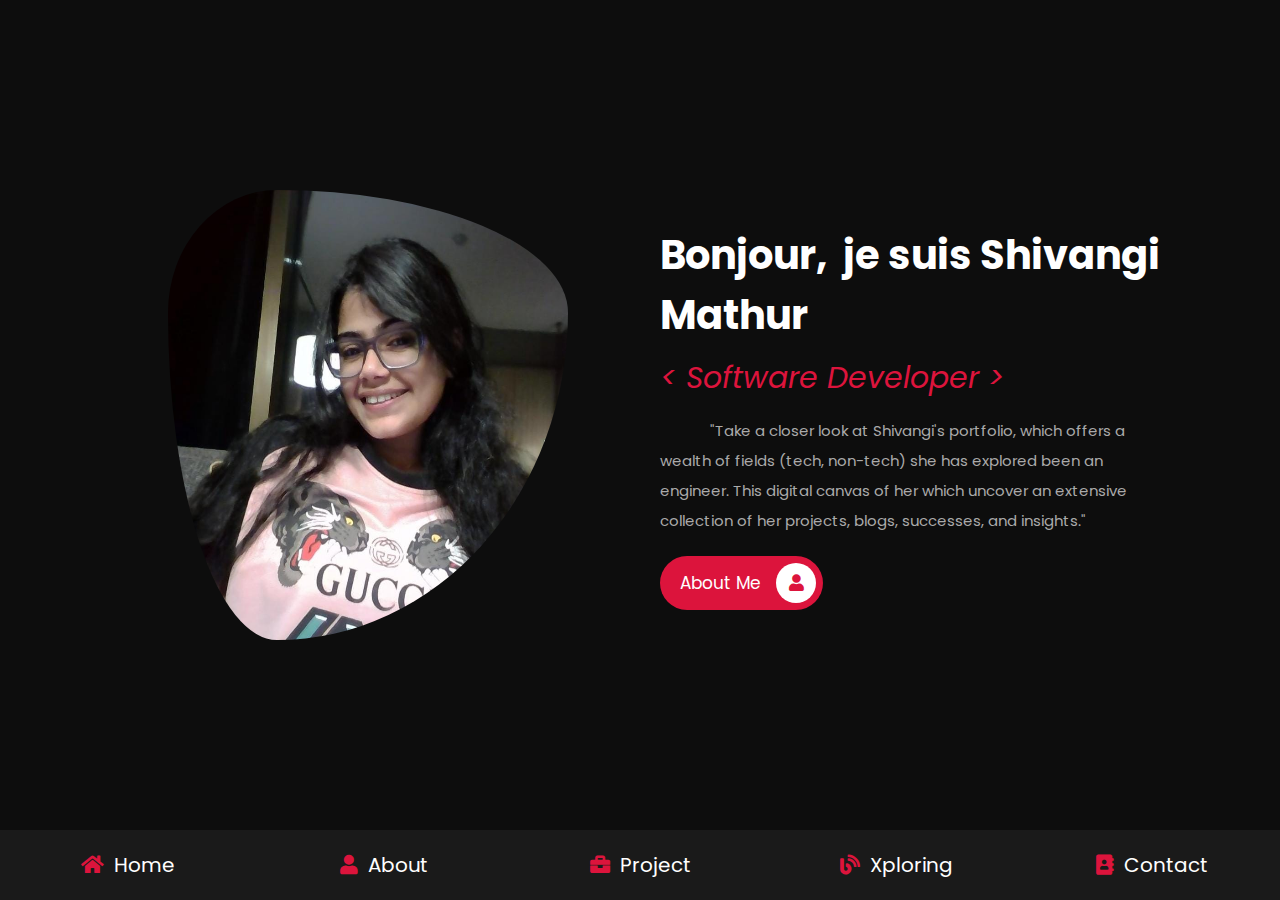
<file: shivangi-portfolio-master/index.html>
<!DOCTYPE html>
<html lang="en">
<head>
    <meta charset="UTF-8">
    <meta http-equiv="X-UA-Compatible" content="IE=edge">
    <meta name="viewport" content="width=device-width, initial-scale=1.0">
    <title>SHIVANGI MATHUR</title>

    <!-- font awesome cdn link  -->
    <link rel="stylesheet" href="https://cdnjs.cloudflare.com/ajax/libs/font-awesome/5.15.4/css/all.min.css">

    <!-- custom css file link  -->
    <link rel="stylesheet" href="css/style.css">

</head>
<body>
    
<!-- navbar section starts  -->

<nav class="navbar">
    <a class="nav_items" href="index.html"> <i class="fas fa-home"></i> <span>Home</span> </a>
    <a class="nav_items" href="about.html"> <i class="fas fa-user"></i> <span>About</span> </a>
    <a class="nav_items" href="portfolio.html"> <i class="fas fa-briefcase"></i> <span>Project</span> </a>
    <a class="noncollegiate" href="blogs.html"> <i class="fas fa-blog"></i> <span>Xploring </span> </a>
    <a class="nav_items" href="contact.html"> <i class="fas fa-address-book"></i> <span>Contact</span> </a>
</nav>
<!-- navbar section ends -->

<!-- home section starts  -->

<section class="home">

    <div class="image">
        <img src="images/profile.jpeg" alt="">
    </div>

    <div class="content">
        <h3>Bonjour,&nbsp; je suis Shivangi Mathur</h3>
        <span> < Software Developer > </span>
        <p>
            "Take a closer look at Shivangi's portfolio, which offers a wealth of fields (tech, non-tech) she has
            explored been an engineer. This digital canvas of her which uncover an extensive collection 
            of her projects, blogs, successes, and insights."
        </p>
        <a href="about.html" class="btn"> About Me <i class="fas fa-user"></i> </a>
    </div>

</section>

<!-- home section ends -->

</body>
</html>
</file>
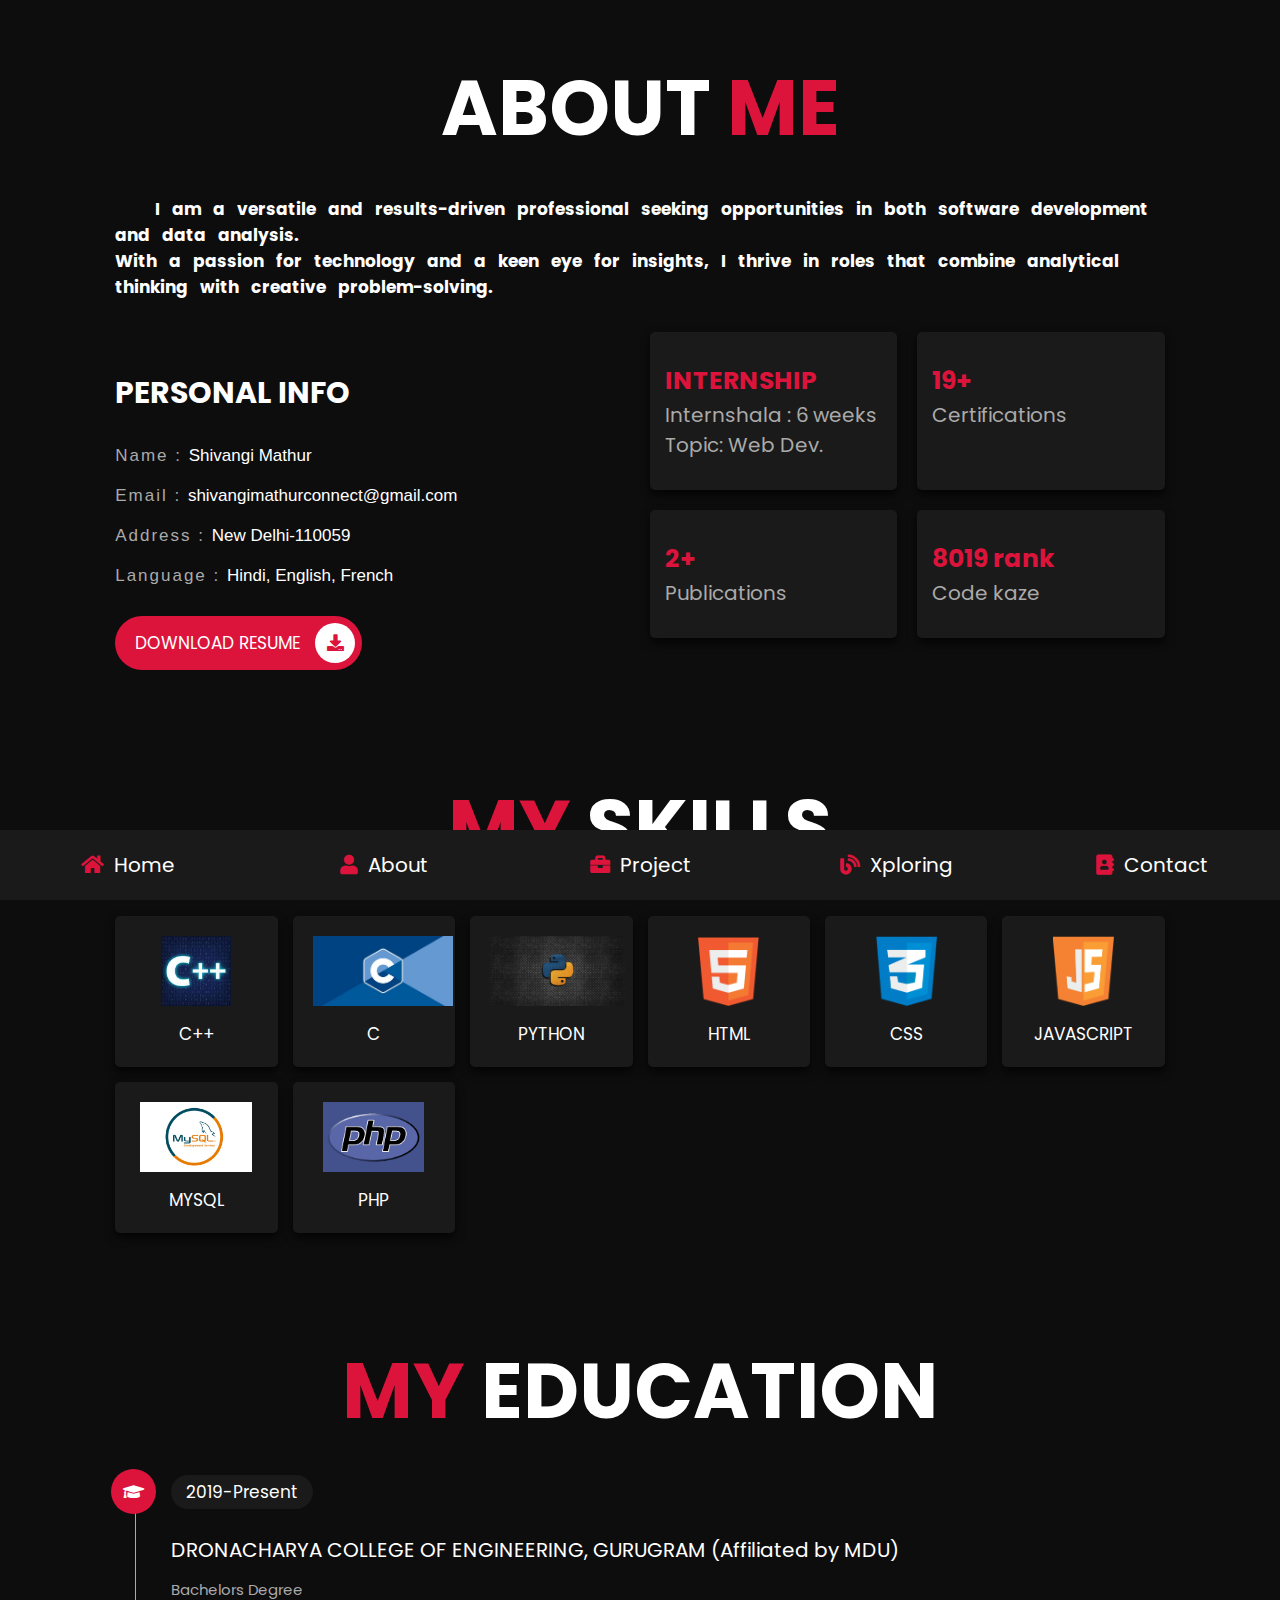
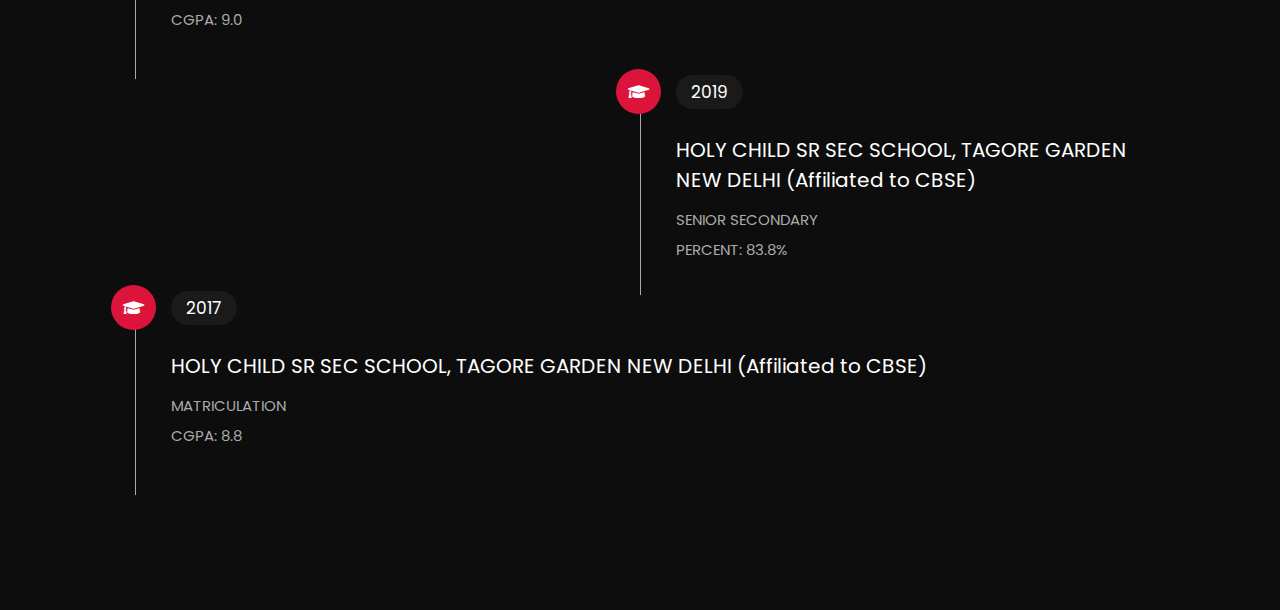
<file: shivangi-portfolio-master/about.html>
<!DOCTYPE html>
<html lang="en">
<head>
    <meta charset="UTF-8">
    <meta http-equiv="X-UA-Compatible" content="IE=edge">
    <meta name="viewport" content="width=device-width, initial-scale=1.0">
    <title>SHIVANGI MATHUR</title>

    <!-- font awesome cdn link  -->
    <link rel="stylesheet" href="https://cdnjs.cloudflare.com/ajax/libs/font-awesome/5.15.4/css/all.min.css">

    <!-- custom css file link  -->
    <link rel="stylesheet" href="css/style.css">

</head>
<body>
    
<!-- navbar section starts  -->

<nav class="navbar">
    <a href="index.html
    "> <i class="fas fa-home"></i> <span>Home</span> </a>
    <a href="about.html"> <i class="fas fa-user"></i> <span>About</span> </a>
    <a href="portfolio.html"> <i class="fas fa-briefcase"></i> <span>Project</span> </a>
    <a href="blogs.html"> <i class="fas fa-blog"></i> <span>Xploring</span> </a>
    <a href="contact.html"> <i class="fas fa-address-book"></i> <span>Contact</span> </a>
</nav>
<!-- navbar section ends -->

<!-- about section starts  -->

<section class="about">

    <h1 class="heading"> about <span>me</span> </h1>
    <h2 > 
       I am a versatile and results-driven professional seeking opportunities in both 
       software development and data analysis.<br> With a passion for technology and a keen eye for insights, 
        I thrive in roles that combine analytical thinking with creative problem-solving.</h2>
    <div class="row">

        <div class="info-container">

            <h1 style="margin-top: 70px;">personal info</h1>

            <div class="box-container">

                <div class="box">
                    <h3> <span style="font-family:Arial, Helvetica, sans-serif;  letter-spacing: 2px;">Name : </span> Shivangi Mathur</h3>
                    <h3> <span style="font-family:Arial, Helvetica, sans-serif;  letter-spacing: 2px;">Email : </span> shivangimathurconnect@gmail.com </h3>
                    <h3> <span style="font-family:Arial, Helvetica, sans-serif;  letter-spacing: 2px;">Address : </span> New Delhi-110059 </h3>
                    <h3> <span style="font-family:Arial, Helvetica, sans-serif;  letter-spacing: 2px;">Language : </span> 
                        Hindi, English, French </h3>
                </div>
    
                <!-- <div class="box">
                   
                   
                </div> -->

            </div>

            <a href="files/shivangi.pdf"
             class="btn">DOWNLOAD RESUME <i class="fas fa-download"></i> </a>

        </div>

        <div class="count-container">

            <div class="box">
                <h3 style="font-size:25px;">INTERNSHIP </h3>
                <p>Internshala : 6 weeks <br>
                    Topic: Web Dev.
                </p>
            </div>

            <div class="box">
                <h3 style="font-size:25px;">19+</h3>
                <p>Certifications</p>
            </div>

            <a href="publication.html">

                <div>
                    <h3 style="font-size:25px;">2+</h3>
                    <p>Publications</p>
                </div>
            </a>

            <div class="box">
                <h3 style="font-size:25px;">8019 rank</h3>
                <p>Code kaze</p>
            </div>

        </div>

    </div>

</section>

<!-- about section ends -->

<!-- skills section starts  -->

<section class="skills">

    <h1 class="heading"> <span>my</span> skills </h1>

    <div class="box-container">
        <div class="box">
            <img src="images/c++.jpeg">
            <h3>C++</h3>
        </div>
        <div class="box">
            <img src="images/c.jpeg">
            <h3>C</h3>
        </div>
        <div class="box">
            <img src="images/python.jpg">
            <h3>Python</h3>
        </div>
        <div class="box">
            <img src="images/HTML.png">
            <h3>HTML</h3>
        </div>
        <div class="box">
            <img src="images/css.png">
            <h3>CSS</h3>
        </div>
        <div class="box">
            <img src="images/js.png">
            <h3>Javascript</h3>
        </div>
        <div class="box">
            <img src="images/mysql.jpg">
            <h3>MySql</h3>
        </div>
        <div class="box">
            <img src="images/php.png">
            <h3>PHP</h3>
        </div>
    </div>

</section>

<!-- skills section ends -->

<!-- education section starts  -->

<section class="education">

    <h1 class="heading"> <span>my</span> education </h1>

    <div class="box-container">

        <div class="box">
            <i class="fas fa-graduation-cap"></i>
            <span>2019-Present</span>
            <h3>DRONACHARYA COLLEGE OF
                ENGINEERING, GURUGRAM (Affiliated by
                MDU)</h3>
            <p>
                Bachelors Degree<br>
                CGPA: 9.0
            </p>
        </div>

        
        <div class="box">
            <i class="fas fa-graduation-cap"></i>
            <span>2019</span>
            <h3>HOLY CHILD SR SEC SCHOOL, TAGORE
                GARDEN NEW DELHI (Affiliated to CBSE)</h3>
            <p>
                SENIOR SECONDARY <br>
                PERCENT: 83.8%
             </p>
        </div>

        <div class="box">
            <i class="fas fa-graduation-cap"></i>
            <span>2017</span>
            <h3>HOLY CHILD SR SEC SCHOOL, TAGORE
                GARDEN NEW DELHI (Affiliated to CBSE)</h3>
            <p>
                MATRICULATION<br>
                CGPA: 8.8
            </p>
        </div>

    </div>

</section>

<!-- education section ends -->

</body>
</html>
</file>
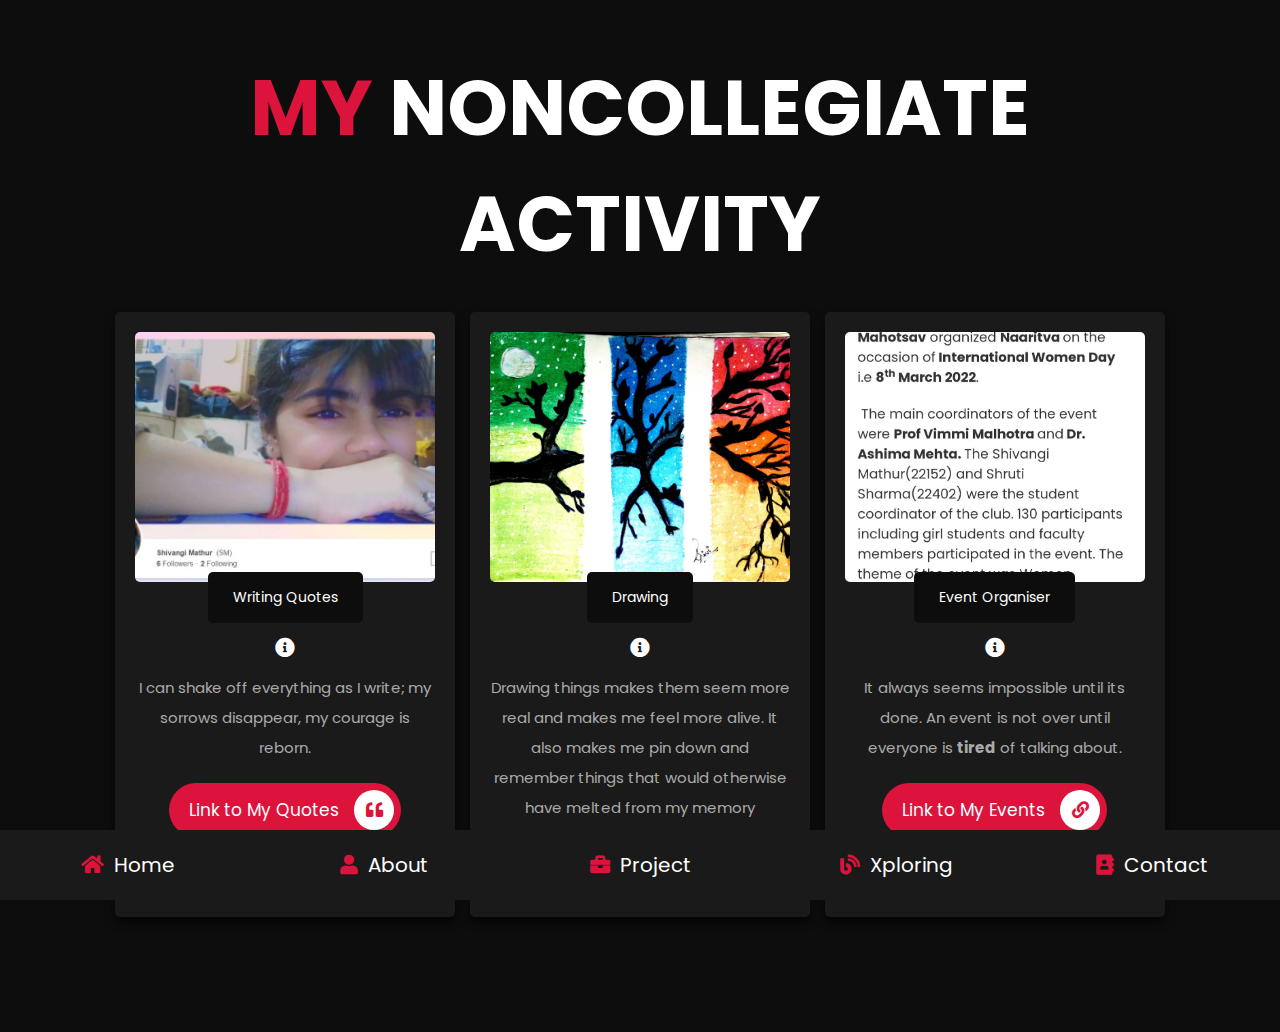
<file: shivangi-portfolio-master/blogs.html>
<!DOCTYPE html>
<html lang="en">
<head>
    <meta charset="UTF-8">
    <meta http-equiv="X-UA-Compatible" content="IE=edge">
    <meta name="viewport" content="width=device-width, initial-scale=1.0">
    <title>blogs</title>

    <!-- font awesome cdn link  -->
    <link rel="stylesheet" href="https://cdnjs.cloudflare.com/ajax/libs/font-awesome/5.15.4/css/all.min.css">

    <!-- custom css file link  -->
    <link rel="stylesheet" href="css/style.css">

</head>
<body>
    
<!-- navbar section starts  -->

<nav class="navbar">
    <a href="index.html"> <i class="fas fa-home"></i> <span>Home</span> </a>
    <a href="about.html"> <i class="fas fa-user"></i> <span>About</span> </a>
    <a href="portfolio.html"> <i class="fas fa-briefcase"></i> <span>Project</span> </a>
    <a href="blogs.html"> <i class="fas fa-blog"></i> <span>Xploring</span> </a>
    <a href="contact.html"> <i class="fas fa-address-book"></i> <span>Contact</span> </a>
</nav>
<!-- navbar section ends -->

<!-- blogs section starts  -->

<section class="blogs">

    <h1 class="heading"> <span>my</span > noncollegiate activity </h1>

    <div class="box-container">

        <div class="box">
            <div class="image">
                <img src="images/quote.jpeg" alt="">
            </div>
            <div class="content">
                <div class="icons">
                    <a href="#">  Writing Quotes</a>
                  
                </div>
                <h3>  <i class= "fas fa-info-circle"></i> </h3>
                <p> 
                    I can shake off everything as I write; my sorrows disappear, my courage is reborn.
                </p>
                <a href="https://www.yourquote.in/shivangi-mathur-b7tij/quotes" class="btn"> Link to My Quotes <i class="fas fa-quote-left"></i> </a>
            </div>
        </div>

        <div class="box">
            <div class="image">
                <img src="images/drawing.jpeg" alt="">
            </div>
            <div class="content">
                <div class="icons">
                    <a href="#"> Drawing </a>
                  
                </div>
                <h3>  <i class= "fas fa-info-circle"></i> </h3>
                <p>
                    Drawing things makes them seem more real and makes me feel more alive. 
                    It also makes me pin down and remember things
                     that would otherwise have melted from my memory
                </p>
                <a href="files/drawing.pdf" class="btn"> 
                    Link to My Work <i class="fas fa-link"></i> </a>
            </div>
        </div>

        <div class="box">
            <div class="image">
                <img src="images/event.jpeg" alt="">
            </div>
            <div class="content">
                <div class="icons">
                    <a href="#"> Event Organiser </a>
                </div>
                <h3>  <i class= "fas fa-info-circle"></i> </h3>
                <p>
                    It always seems impossible until its done.
                    An event is not over until everyone is <b>tired</b> of talking about.
                </p>
                <a href="https://cmsadmin.amritmahotsav.nic.in/event-detail.htm?17014" class="btn"> 
                    Link to My Events <i class="fas fa-link"></i> </a>
            </div>
        </div>

       
    </div>

</section>

<!-- blogs section ends -->

</body>
</html>
</file>
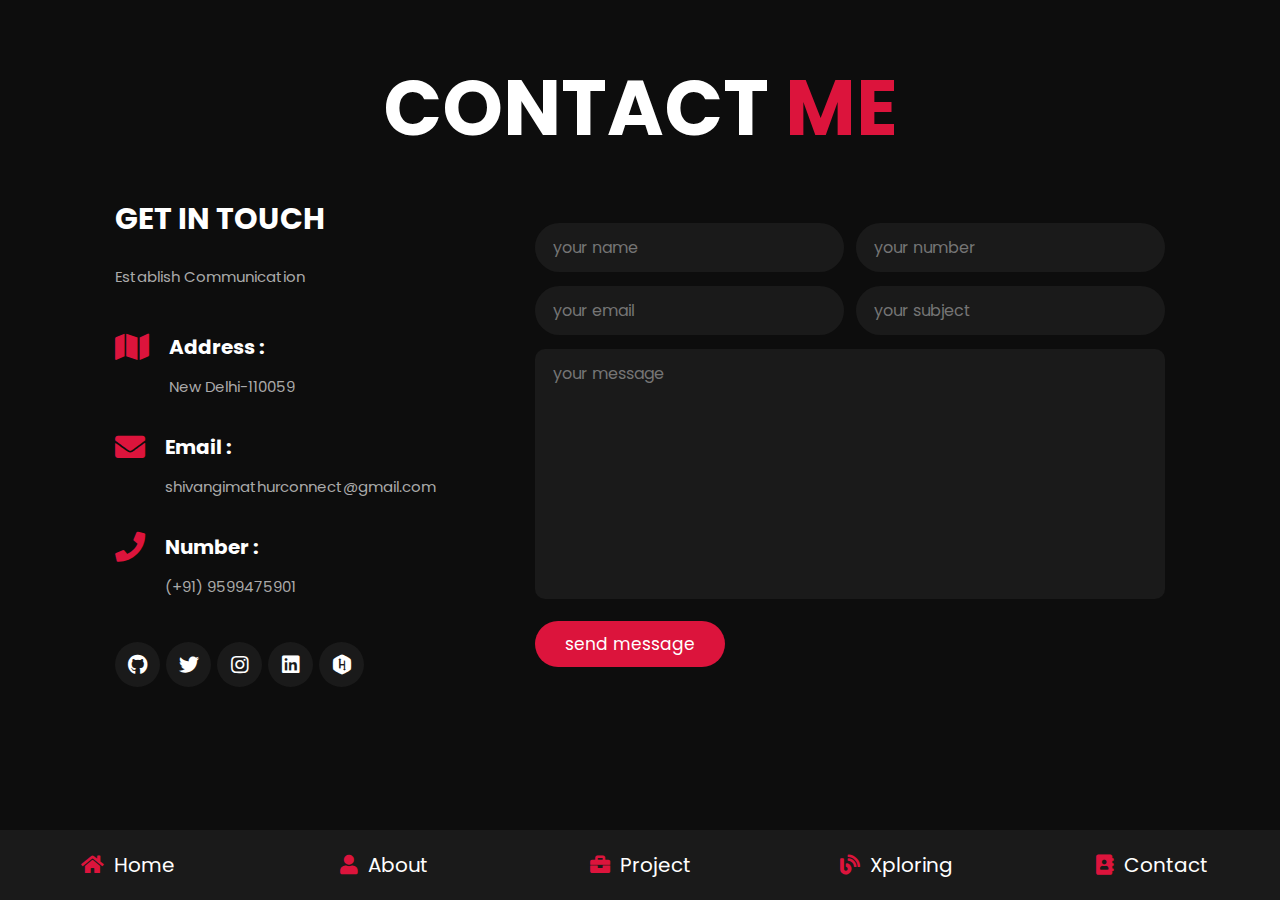
<file: shivangi-portfolio-master/contact.html>
<!DOCTYPE html>
<html lang="en">
<head>
    <meta charset="UTF-8">
    <meta http-equiv="X-UA-Compatible" content="IE=edge">
    <meta name="viewport" content="width=device-width, initial-scale=1.0">
    <title>SHIVANGI MATHUR </title>

    <!-- font awesome cdn link  -->
    <link rel="stylesheet" href="https://cdnjs.cloudflare.com/ajax/libs/font-awesome/5.15.4/css/all.min.css">

    <!-- custom css file link  -->
    <link rel="stylesheet" href="css/style.css">

</head>
<body>
    
<!-- navbar section starts  -->

<nav class="navbar">
    <a href="index.html"> <i class="fas fa-home"></i> <span>Home</span> </a>
    <a href="about.html"> <i class="fas fa-user"></i> <span>About</span> </a>
    <a href="portfolio.html"> <i class="fas fa-briefcase"></i> <span>Project</span> </a>
    <a href="blogs.html"> <i class="fas fa-blog"></i> <span>Xploring</span> </a>
    <a href="contact.html"> <i class="fas fa-address-book"></i> <span>Contact</span> </a>
</nav>
<!-- navbar section ends -->

<!-- contact section starts  -->

<section class="contact">

<h1 class="heading"> contact <span>me</span> </h1>

<div class="row">

    <div class="info-container">

        <h1>get in touch</h1>

        <p>Establish Communication</p>

        <div class="box-container">

            <div class="box">
                <i class="fas fa-map"></i>
                <div class="info">
                    <h3>Address :</h3>
                    <p>New Delhi-110059</p>
                </div>
            </div>

            <div class="box">
                <i class="fas fa-envelope"></i>
                <div class="info">
                    <h3>Email :</h3>
                    <p>shivangimathurconnect@gmail.com</p>
                </div>
            </div>

            <div class="box">
                <i class="fas fa-phone"></i>
                <div class="info">
                    <h3>Number :</h3>
                    <p>(+91) 9599475901</p>
                </div>
            </div>

        </div>

        <div class="share">
            <a href="https://github.com/shivi02-m" class="fab fa-github"></a>
            <a href="#" class="fab fa-twitter"></a>
            <a href="https://instagram.com/shivi.02?utm_medium=copy_link" class="fab fa-instagram"></a>
            <a href="https://www.linkedin.com/in/shivangi-mathur-70a518191/" class="fab fa-linkedin"></a>
            <a href="https://www.hackerrank.com/geeta_mathur707?hr_r=1" class=" fab fa-hackerrank"></a>
           
        </div>

    </div>

    <form action="">

        <div class="inputBox">
            <input type="text" placeholder="your name">
            <input type="number" placeholder="your number">
        </div>

        <div class="inputBox">
            <input type="email" placeholder="your email">
            <input type="text" placeholder="your subject">
        </div>

        <textarea name="" placeholder="your message" id="" cols="30" rows="10"></textarea>

        <input type="submit" value="send message" class="btn">

    </form>

</div>

</section>

<!-- contact section ends -->

</body>
</html>
</file>
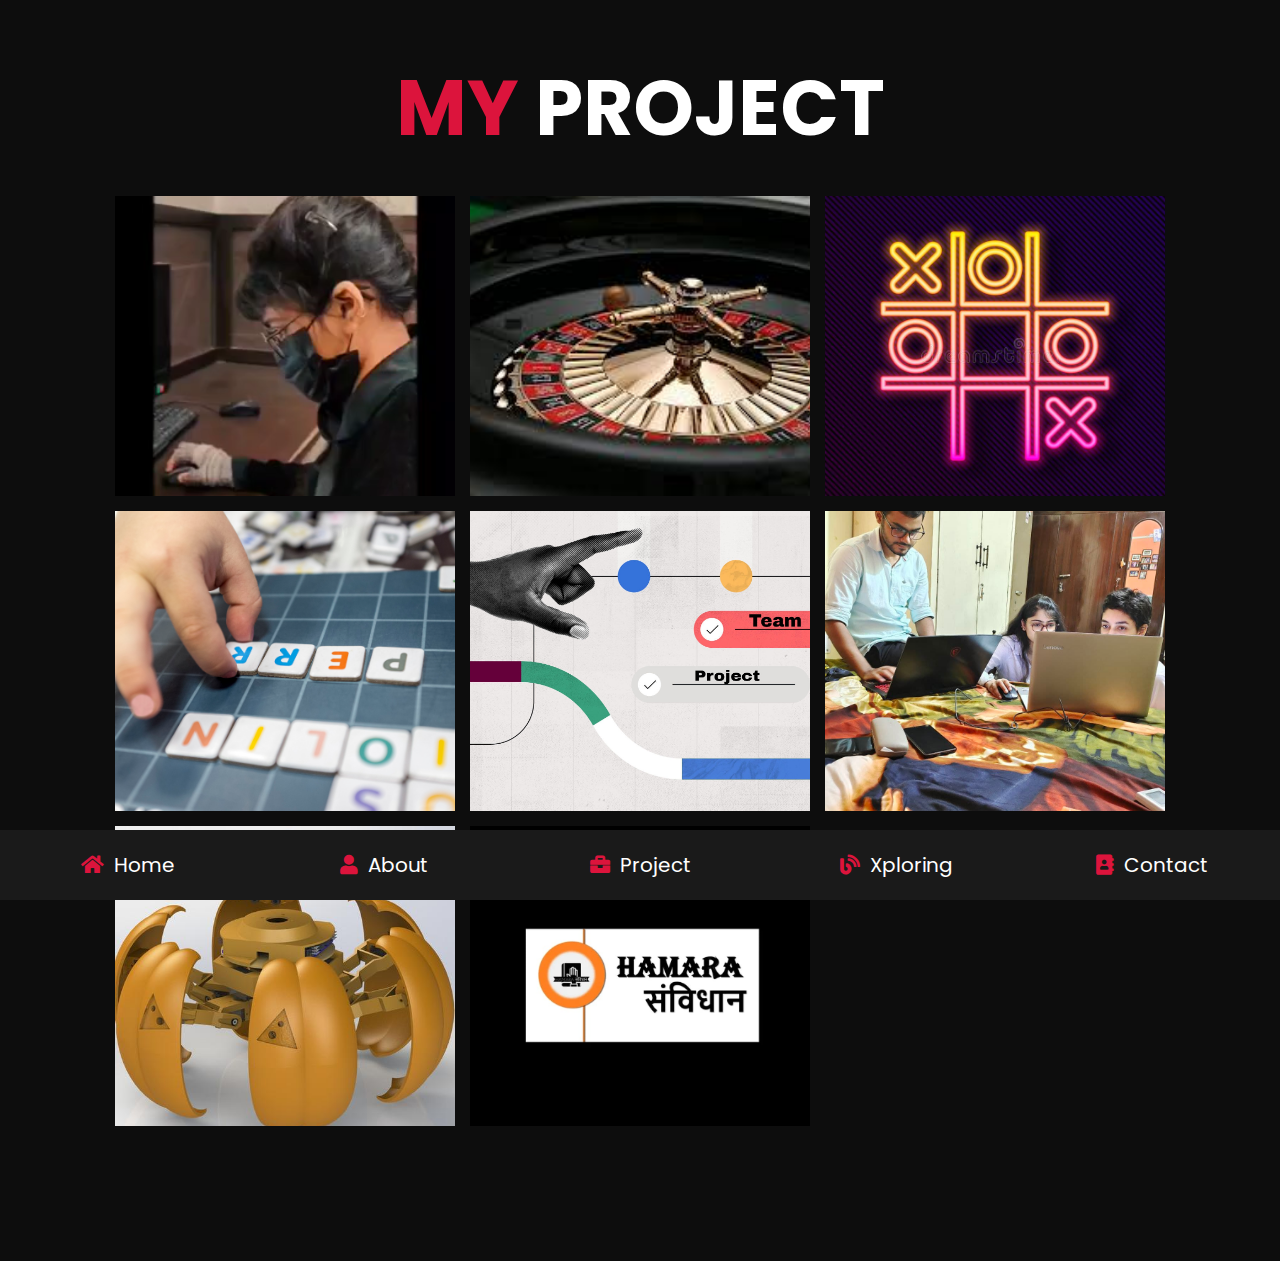
<file: shivangi-portfolio-master/portfolio.html>
<!DOCTYPE html>
<html lang="en">
<head>
    <meta charset="UTF-8">
    <meta http-equiv="X-UA-Compatible" content="IE=edge">
    <meta name="viewport" content="width=device-width, initial-scale=1.0">
    <title>SHIVANGI MATHUR</title>

    <!-- font awesome cdn link  -->
    <link rel="stylesheet" href="https://cdnjs.cloudflare.com/ajax/libs/font-awesome/5.15.4/css/all.min.css">

    <!-- custom css file link  -->
    <link rel="stylesheet" href="css/style.css">

</head>
<body>
    
<!-- navbar section starts  -->

<nav class="navbar">
    <a href="index.html"> <i class="fas fa-home"></i> <span>Home</span> </a>
    <a href="about.html"> <i class="fas fa-user"></i> <span>About</span> </a>
    <a href="portfolio.html"> <i class="fas fa-briefcase"></i> <span>Project</span> </a>
    <a href="blogs.html"> <i class="fas fa-blog"></i> <span>Xploring</span> </a>
    <a href="contact.html"> <i class="fas fa-address-book"></i> <span>Contact</span> </a>
</nav>

<!-- navbar section ends -->

<!-- portfolio section starts  -->

<section class="portfolio">

    <h1 class="heading"> <span>my</span> Project </h1>

    <div class="box-container">

        <div class="box">
            <video control width="400px" autoplay loop>
                <source src="./images/personal.mp4" type="video/mp4">
            </video>
        <!-- <img src="images/personal.jpeg" > -->
            <div class="content">
                <h3>Personal Project</h3>
                <p>The personal project is your project to do what you want to do, to show the skills you have developed over the years 
                    in your subjects and through approaches to learning, and apply them to an area on which you decide.</p>
            </div>
        </div>

        <div class="box">
            <img src="images/CASINO.jpeg" alt="">
            <div class="content">
                <h3>DIVE INTO CASINO</h3>
                <p>
                    <ul style="color: aqua; font-family: 'Poppins', sans-serif; word-spacing: 5px; font-size:15px;"> 
                        <li>December 2021- February 2022</li>
                        <li>Tech used: C++</li>
                        <li>Gambling:- guess the number </li>
                        <li><a href="https://github.com/shivi02-m/DIVE-INTO-CASINO" >Link to project</a></li>
                      </ul>
                </p>
            </div>
        </div>

        <div class="box">
            <img src="images/NOUGHTS & CROSSES.jpg" alt="">
            <div class="content">
                <h3>NOUGHTS & CROSSES </h3>
                <p>
                    <ul style="color: aqua; font-family: 'Poppins', sans-serif; word-spacing: 5px; font-size:15px;"> 
                        <li>April 2021 - June 2021</li>
                        <li>Tech used: C++</li>
                        <li> Integral part of our childhood memories. ( 0 X) </li>
                        <li><a href="https://github.com/shivi02-m/NOUGHTS-CROSSES" >Link to project</a></li>
                      </ul>
                </p>
            </div>
        </div>
       

      

        <div class="box">
            <img src="images/scrabbled hangman.jpg" alt="">
            <div class="content">
                <h3>scrabbled hangman</h3>
                <p>
                    <ul style="color: aqua; font-family: 'Poppins', sans-serif; word-spacing: 5px; font-size:15px;"> 
                        <li>December 2019 - February 2020</li>
                        <li>Tech used: C++</li>
                        <li>User tries to guess the word by filling blank spaces</li>
                        <li><a href="https://github.com/shivi02-m/SCRABBLEDHANGMAN-" >Link to project</a></li>
                      </ul>
                </p>
            </div>
        </div>


        <div class="box">
            <img src="images/team_project.jpg" alt="">
            <div class="content">
                <h3>TEAM PROJECT </h3>
                <p>
                    <ul style="color: aqua; font-family: 'Poppins', sans-serif; word-spacing: 5px; font-size:15px;"> 
                        <li>Jump into My Group Projects</li>
                      </ul>
                </p>
            </div>
        </div>

        <div class="box">
            <img src="images/team.jpg" alt="">
            <div class="content">
                <h3>Team Projects</h3>
                <p>
                    The purpose of creating teams is to provide a framework that will increase the ability 
                    of employees to participate in planning,
                     problem-solving, and decision-making.
                </p>
                
            </div>
        </div>

        <div class="box">
            <img src="images/pumpkin.jpg" alt="">
            <div class="content">
                <h3>HEXSPY</h3>
                
<p>
    <ul style="color: aqua; font-family: 'Poppins', sans-serif; word-spacing: 5px; font-size:15px;"> 
        <li>February 2022- Present</li>
        <li>Tech used: AI, Arduino, Autocad</li>
        <li>Aim to gather intelligence while remaining undercover</li>
      </ul>
</p>
                
            </div>
        </div>

        <div class="box">
            <img src="images/toycathon.jpeg" alt="">
            <div class="content">
                <h3>TOYCATHON</h3>
                <p>
                    <ul style="color: aqua; font-family: 'Poppins', sans-serif; word-spacing: 5px; font-size:15px;"> 
                        <li>January 2021- Present</li>
                        <li>Aim is to market and create a working prototype for toys made in India</li>
                     
                      </ul>
                </p>
              
            </div>
        </div>

    </div>
 
</section>

<!-- portfolio section ends -->

</body>
</html>
</file>
<file: shivangi-portfolio-master/css/style.css>
@import url("https://fonts.googleapis.com/css2?family=Poppins:wght@100;300;400;500;600;700&display=swap");
* {
  font-family: 'Poppins', sans-serif;
  margin: 0;
  padding: 0;
  -webkit-box-sizing: border-box;
          box-sizing: border-box;
  text-decoration: none;
  outline: none;
  border: none;
 /*text-transform: capitalize;*/
}

html {
  font-size: 62.5%;
  overflow-x: hidden;
}

html::-webkit-scrollbar {
  width: 1rem;
}

html::-webkit-scrollbar-track {
  background: #0d0d0d;
}

html::-webkit-scrollbar-thumb {
  background: crimson;
  border-radius: 5rem;
}

body {
  background: #0d0d0d;
  padding-bottom: 6.5rem;
}

section {
  padding: 5rem 9%;
}

.heading {
  text-align: center;
  font-size: 6vw;
  color: #fff;
  margin-bottom: 3rem;
  text-transform: uppercase;
}

.heading span {
  text-transform: uppercase;
  color: crimson;
}

.btn {
  display: inline-block;
  margin-top: 1rem;
  border-radius: 5rem;
  background: crimson;
  padding: .7rem;
  font-size: 1.7rem;
  color: #fff;
  padding-left: 2rem;
}

.btn i {
  height: 4rem;
  width: 4rem;
  line-height: 4rem;
  font-size: 1.7rem;
  text-align: center;
  background: #fff;
  color: crimson;
  border-radius: 50%;
  margin-left: 1rem;
  -webkit-transition: .2s linear;
  transition: .2s linear;
}

.btn:hover i {
  margin-left: 2rem;
}

.navbar {
  position: fixed;
  bottom: 0;
  left: 0;
  right: 0;
  display: -webkit-box;
  display: -ms-flexbox;
  display: flex;
  z-index: 1000;
  -webkit-box-align: end;
      -ms-flex-align: end;
          align-items: flex-end;
}

.navbar a {
  padding: 2rem;
  font-size: 2rem;
  background: #1a1a1a;
  -webkit-box-flex: 1;
      -ms-flex: 1;
          flex: 1;
  color: #fff;
  text-align: center;
  -webkit-transition: .2s linear;
  transition: .2s linear;
}



.navbar a i {
  color: crimson;
  padding-right: .5rem;
}

.navbar a:hover {
  background: crimson;
  padding-bottom: 6rem;
}



.navbar a:hover i {
  color: #fff;
}

.home {
  display: -webkit-box;
  display: -ms-flexbox;
  display: flex;
  -webkit-box-align: center;
      -ms-flex-align: center;
          align-items: center;
  -ms-flex-wrap: wrap;
      flex-wrap: wrap;
  gap: 4rem;
  min-height: calc(100vh - 6.5rem);
}

.home .image {
  -webkit-box-flex: 1;
      -ms-flex: 1 1 42rem;
          flex: 1 1 42rem;
  text-align: center;
}

.home .image img {
  height: 45rem;
  width: 40rem;
  border-radius: 30% 80% 80% 30% / 30% 30% 80% 80%;
}

.home .content {
  -webkit-box-flex: 1;
      -ms-flex: 1 1 42rem;
          flex: 1 1 42rem;
}

.home .content h3 {
  color: #fff;
  font-size: 4rem;
  padding-bottom: .5rem;
}

.home .content span {
  font-size: 3rem;
  color: crimson;
  padding: .5rem 0;
  display: block;
  font-style: italic;
}

.home .content p {
  font-size: 1.5rem;
  color: #aaa;
  padding: 1rem 0;
  line-height: 2;
  text-indent: 50px;
}

.about h2{
  color:white; 
  word-spacing: 8px; 
  font-size: 17px;
  text-indent: 40px;
}

.about .row {
  display: -webkit-box;
  display: -ms-flexbox;
  display: flex;
  -webkit-box-align: center;
      -ms-flex-align: center;
          align-items: center;
  -ms-flex-wrap: wrap;
      flex-wrap: wrap;
  gap: 2rem;
}

.about .row .info-container {
  -webkit-box-flex: 1;
      -ms-flex: 1 1 42rem;
          flex: 1 1 42rem;
}

.about .row .info-container h1 {
  font-size: 3rem;
  color: #fff;
  text-transform: uppercase;
  padding-bottom: 1rem;
}

.about .row .info-container .box-container {
  padding: 1rem 0;
  display: -webkit-box;
  display: -ms-flexbox;
  display: flex;
  -ms-flex-wrap: wrap;
      flex-wrap: wrap;
  gap: 2rem;
}

.about .row .info-container .box-container .box {
  -webkit-box-flex: 1;
      -ms-flex: 1 1 20rem;
          flex: 1 1 20rem;
}

.about .row .info-container .box-container .box h3 {
  font-size: 1.7rem;
  color: #fff;
  padding: 1rem 0;
  font-weight: normal;
  font-family:'Segoe UI', Tahoma, Geneva, Verdana, sans-serif;
  

}

.about .row .info-container .box-container .box h3 span {
  color: #aaa;
  font-weight: lighter;
}

.about .row .count-container {
  -webkit-box-flex: 1;
      -ms-flex: 1 1 42rem;
          flex: 1 1 42rem;
  display: -webkit-box;
  display: -ms-flexbox;
  display: flex;
  -ms-flex-wrap: wrap;
      flex-wrap: wrap;
  gap: 2rem;
}

.about .row .count-container .box,
.about .row .count-container a
 {
  -webkit-box-flex: 1;
      -ms-flex: 1 1 20rem;
          flex: 1 1 20rem;
  padding: 3rem 1.5rem;
  border-radius: .5rem;
  background: #1a1a1a;
  -webkit-box-shadow: 0 0.5rem 1rem rgba(0, 0, 0, 0.7);
          box-shadow: 0 0.5rem 1rem rgba(0, 0, 0, 0.7);
}

.about .row .count-container .box h3,
.about .row .count-container a h3 {
  font-size: 80px;
  color: crimson;
  font-size:medium;
}

.about .row .count-container .box p,
.about .row .count-container a p
 {
  font-size: 20px;
  color: #aaa;
}

.skills .box-container {
  display: -ms-grid;
  display: grid;
  -ms-grid-columns: (minmax(16rem, 1fr))[auto-fit];
      grid-template-columns: repeat(auto-fit, minmax(16rem, 1fr));
  gap: 1.5rem;
}

.skills .box-container .box {
  padding: 2rem;
  text-align: center;
  -webkit-box-shadow: 0 0.5rem 1rem rgba(0, 0, 0, 0.7);
          box-shadow: 0 0.5rem 1rem rgba(0, 0, 0, 0.7);
  border-radius: .5rem;
  background: #1a1a1a;
}

.skills .box-container .box:hover {
  background: #fff;
}

.skills .box-container .box:hover h3 {
  color: #0d0d0d;
}

.skills .box-container .box img {
  height: 7rem;
  margin-bottom: 1rem;
}

.skills .box-container .box h3 {
  color: #fff;
  font-size: 1.7rem;
  font-weight: normal;
  text-transform: uppercase;
}

.education .box-container {
  /* display: -webkit-box;
  display: -ms-flexbox; */
  display: flex;
  flex-direction: column;
  /* -ms-flex-wrap: wrap;
      flex-wrap: wrap; */
}

.education .box-container .box {
  /* border: 2px solid red; */
  -webkit-box-flex: 1;
  -ms-flex: 1 1 20rem;
  flex: 1 1 20rem;
  margin-left: 2rem;
  padding-top: 0;
  padding-bottom: 0;
  padding-left: 3.5rem;
  padding-bottom: 3rem;
  border-left: 0.1rem solid #aaa;
  position: relative;
}
.education .box-container .box:nth-child(2) {
  margin-left: 50%;
}

.education .box-container .box i {
  height: 4.5rem;
  width: 4.5rem;
  line-height: 4.5rem;
  font-size: 1.7rem;
  border-radius: 50%;
  background: crimson;
  color: #fff;
  text-align: center;
  position: absolute;
  top: -1rem;
  left: -2.5rem;
}

.education .box-container .box span {
  font-size: 1.7rem;
  color: #fff;
  border-radius: 5rem;
  padding: .5rem 1.5rem;
  background: #1a1a1a;
}

.education .box-container .box h3 {
  font-size: 2rem;
  padding: 1rem 0;
  color: #fff;
  padding-top: 3rem;
  font-weight: normal;
}

.education .box-container .box p {
  font-size: 1.5rem;
  color: #aaa;
  line-height: 2;
}

.portfolio {
  text-align: center;
}

.portfolio .box-container {
  display: -ms-grid;
  display: grid;
  -ms-grid-columns: (minmax(31rem, 1fr))[auto-fit];
      grid-template-columns: repeat(auto-fit, minmax(31rem, 1fr));
  gap: 1.5rem;
  margin-bottom: 2rem;
}

.portfolio .box-container .box {
  height: 30rem;
  overflow: hidden;
  position: relative;
}

.portfolio .box-container .box:hover .content {
  -webkit-transform: translateY(0%);
          transform: translateY(0%);
}

.portfolio .box-container .box video,
.portfolio .box-container .box img
 {
  height: 100%;
  width: 100%;
  z-index: 1000;
  -o-object-fit: cover;
     object-fit: cover;
}

.portfolio .box-container .box .content {
  position: absolute;
  top: 0;
  left: 0;
  height: 100%;
  width: 100%;
  background: #1a1a1a;
  display: -webkit-box;
  display: -ms-flexbox;
  display: flex;
  -webkit-box-orient: vertical;
  -webkit-box-direction: normal;
      -ms-flex-flow: column;
          flex-flow: column;
  -webkit-box-align: center;
      -ms-flex-align: center;
          align-items: center;
  -webkit-box-pack: center;
      -ms-flex-pack: center;
          justify-content: center;
  padding: 2rem;
  -webkit-transform: translateY(-100%);
          transform: translateY(-100%);
  -webkit-transition: .2s linear;
  transition: .2s linear;
}

.portfolio .box-container .box .content h3 {
  font-size: 2.5rem;
  color: #fff;
  text-transform: uppercase;
  font-weight: normal;
}

.portfolio .box-container .box .content p {
  padding: 1rem 0;
  font-size: 1.5rem;
  line-height: 2;
  color: #aaa;
}

.portfolio .box-container .box .content a {
  font-size: 15px;
  color: aqua;
  font-family: 'Poppins', sans-serif
}

.portfolio .box-container .box .content a:hover {
  color: #fff;
}

.blogs .box-container {
  display: -ms-grid;
  display: grid;
  -ms-grid-columns: (minmax(31rem, 1fr))[auto-fit];
      grid-template-columns: repeat(auto-fit, minmax(31rem, 1fr));
  gap: 1.5rem;
}

.blogs .box-container .box {
  text-align: center;
  padding: 2rem;
  border-radius: .5rem;
  background: #1a1a1a;
  -webkit-box-shadow: 0 0.5rem 1rem rgba(0, 0, 0, 0.7);
          box-shadow: 0 0.5rem 1rem rgba(0, 0, 0, 0.7);
}

.blogs .box-container .box:hover .image img {
  -webkit-transform: scale(1.2);
          transform: scale(1.2);
}

.blogs .box-container .box .image {
  height: 25rem;
  width: 100%;
  border-radius: .5rem;
  overflow: hidden;
}

.blogs .box-container .box .image img {
  height: 100%;
  width: 100%;
  -o-object-fit: cover;
     object-fit: cover;
  -webkit-transition: .2s linear;
  transition: .2s linear;
}

.blogs .box-container .box .content .icons {
  position: relative;
  top: -1rem;
  border-radius: .5rem;
  padding: 1.5rem;
  display: inline-block;
  background: #0d0d0d;
}

.blogs .box-container .box .content .icons a {
  font-size: 1.4rem;
  margin: 0 1rem;
  color: #fff;
}

.blogs .box-container .box .content .icons a:hover {
  color: crimson;
}

.blogs .box-container .box .content .icons a i {
  padding-right: .5rem;
  color: crimson;
}

.blogs .box-container .box .content h3 {
  font-size: 2rem;
  color: #fff;
  font-weight: normal;
}

.blogs .box-container .box .content p {
  font-size: 1.5rem;
  color: #aaa;
  padding: 1rem 0;
  line-height: 2;
}

.contact .row {
  display: -webkit-box;
  display: -ms-flexbox;
  display: flex;
  -webkit-box-align: center;
      -ms-flex-align: center;
          align-items: center;
  -ms-flex-wrap: wrap;
      flex-wrap: wrap;
  gap: 2rem;
}

.contact .row .info-container {
  width: 40rem;
}

.contact .row .info-container h1 {
  font-size: 3rem;
  text-transform: uppercase;
  color: #fff;
  padding-bottom: 1rem;
}

.contact .row .info-container p {
  font-size: 1.5rem;
  line-height: 2;
  color: #aaa;
  padding: 1rem 0;
}

.contact .row .info-container .box-container {
  padding: 2rem 0;
}

.contact .row .info-container .box-container .box {
  display: -webkit-box;
  display: -ms-flexbox;
  display: flex;
  gap: 2rem;
  padding: 1rem 0;
}

.contact .row .info-container .box-container .box i {
  font-size: 3rem;
  color: crimson;
}

.contact .row .info-container .box-container .box h3 {
  font-size: 2rem;
  color: #fff;
}

.contact .row .info-container .share a {
  font-size: 2rem;
  height: 4.5rem;
  width: 4.5rem;
  line-height: 4.5rem;
  border-radius: 50%;
  background: #1a1a1a;
  color: #fff;
  text-align: center;
  margin-right: .3rem;
}

.contact .row .info-container .share a:hover {
  background: crimson;
}

.contact .row form {
  -webkit-box-flex: 1;
      -ms-flex: 1 1 42rem;
          flex: 1 1 42rem;
}

.contact .row form .inputBox {
  display: -webkit-box;
  display: -ms-flexbox;
  display: flex;
  -ms-flex-wrap: wrap;
      flex-wrap: wrap;
  -webkit-box-pack: justify;
      -ms-flex-pack: justify;
          justify-content: space-between;
}

.contact .row form .inputBox input {
  width: 49%;
}

.contact .row form .inputBox input,
.contact .row form textarea {
  border-radius: 5rem;
  padding: 1.2rem 1.8rem;
  font-size: 1.6rem;
  color: #fff;
  text-transform: none;
  margin: .7rem 0;
  background: #1a1a1a;
}

.contact .row form textarea {
  width: 100%;
  border-radius: 1rem;
  resize: none;
  height: 25rem;
}

.contact .row form .btn {
  padding: 1rem 3rem;
  cursor: pointer;
}

.contact .row form .btn:hover {
  background: #fff;
  color: #0d0d0d;
}

@media (max-width: 1200px) {
  html {
    font-size: 55%;
  }
  section {
    padding: 3rem 2rem;
  }
}

@media (max-width: 768px) {
  .heading {
    font-size: 12vw;
  }
  .navbar a i {
    padding: 0rem;
  }

  .navbar a span {
    display: none;
  }
  .navbar a:hover {
    padding-bottom: 2rem;
  }
  .home {
    text-align: center;
    gap: 2rem;
  }
  .home .image img {
    height: ;
    width: 200px;
  }
  .home .content h3 {
    font-size: 3rem;
  }
  .home .content span {
    font-size: 2.5rem;
  }
  .contact .row form .inputBox input {
    width: 100%;
    margin-bottom: 1rem;
  }
}

@media (max-width: 450px) {
  html {
    font-size: 50%;
  }
}
/*# sourceMappingURL=style.css.map */
</file>
